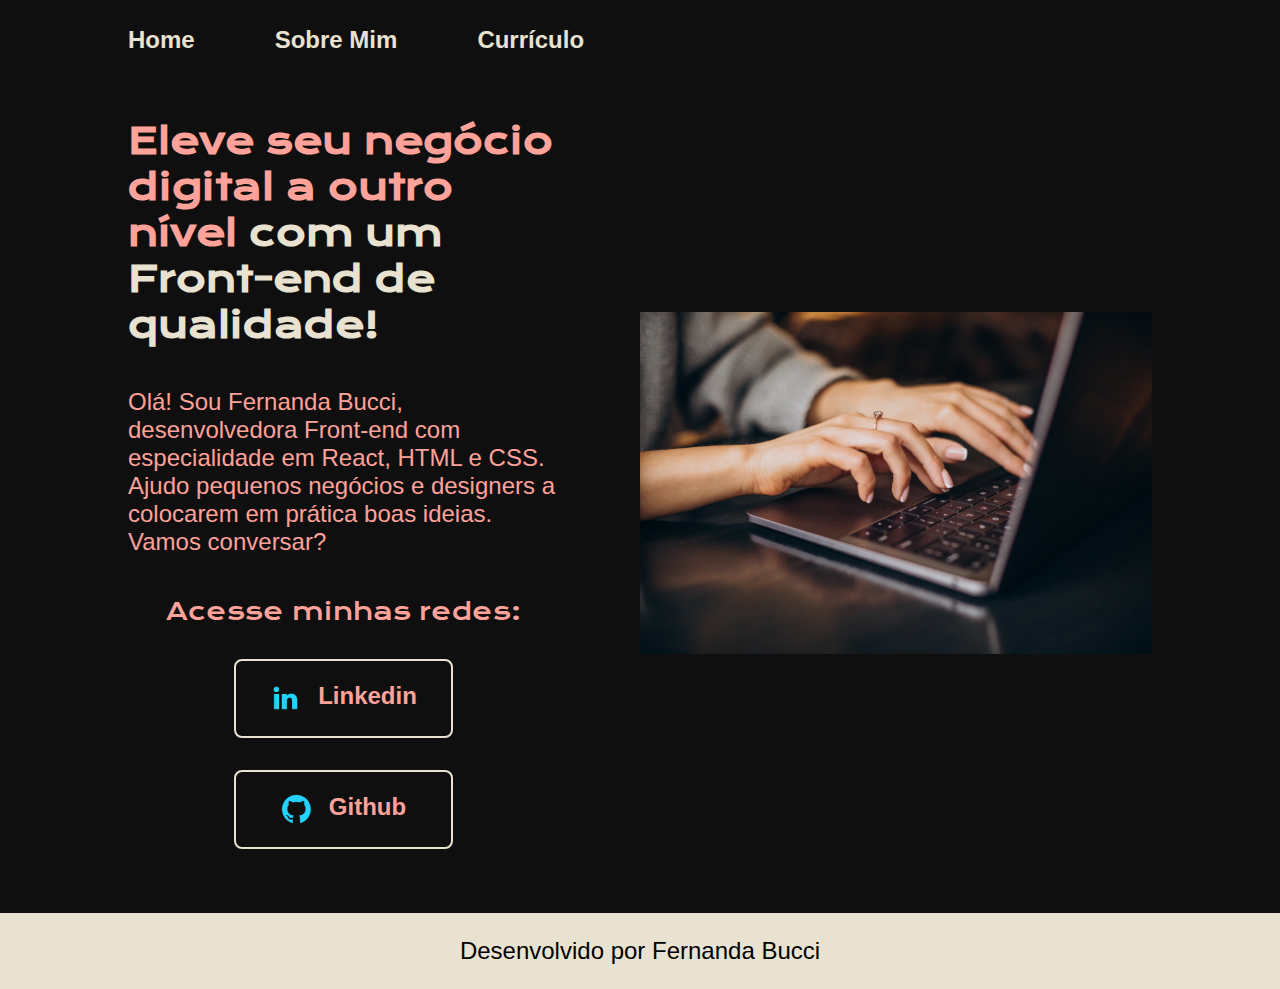
<file: index.html>
<!DOCTYPE html>
<html lang="pt-br">
<head>
    <meta charset="UTF-8">
    <meta name="viewport" content="width=device-width, initial-scale=1.0">
    <title>Portfólio de Fernanda Bucci</title>
    <link rel="stylesheet" href="style.css">
</head>
<body>
    <header class="cabecalho">
        <nav class="cabecalho__menu">
            <a class="cabecalho__menu__link" href="index.html">Home</a> 
            <a class="cabecalho__menu__link" href="about.html">Sobre Mim</a>
            <a class="cabecalho__menu__link" href="curriculo.html">Currículo</a>
        </nav>

    </header> 
    <main class="apresentacao">
        <section class="apresentacao__conteudo">
            <h1 class="apresentacao__conteudo__titulo"> Eleve seu negócio digital a outro nível <strong class="titulo-destaque">com um Front-end de qualidade!</strong></h1>
            <p class="apresentacao__conteudo__texto"> Olá! Sou Fernanda Bucci, desenvolvedora Front-end com especialidade em React, HTML e CSS. Ajudo pequenos negócios e designers a colocarem em prática boas ideias. Vamos conversar?</p>
            <div class="apresentacao__links">
                <h2 class="apresentacao__links__subtitulo"> Acesse minhas redes: </h2>
                <a class="apresentacao__links__navegacao" href="http://linkedin.com/in/fernanda-bucci">
                    <img src="./assets/linkedin.png">
                    Linkedin </a>
                <a class="apresentacao__links__navegacao"href="https://github.com/Fernanda-Bucci">
                    <img src="./assets/github.png">
                    Github </a>
            </div>
        </section>
        <img class="apresentacao__imagem" src="./assets/imagem.jpg" alt="Programação">
    </main>
    <footer class="rodape"> Desenvolvido por Fernanda Bucci </footer> 

    
</body>
</html>
</file>
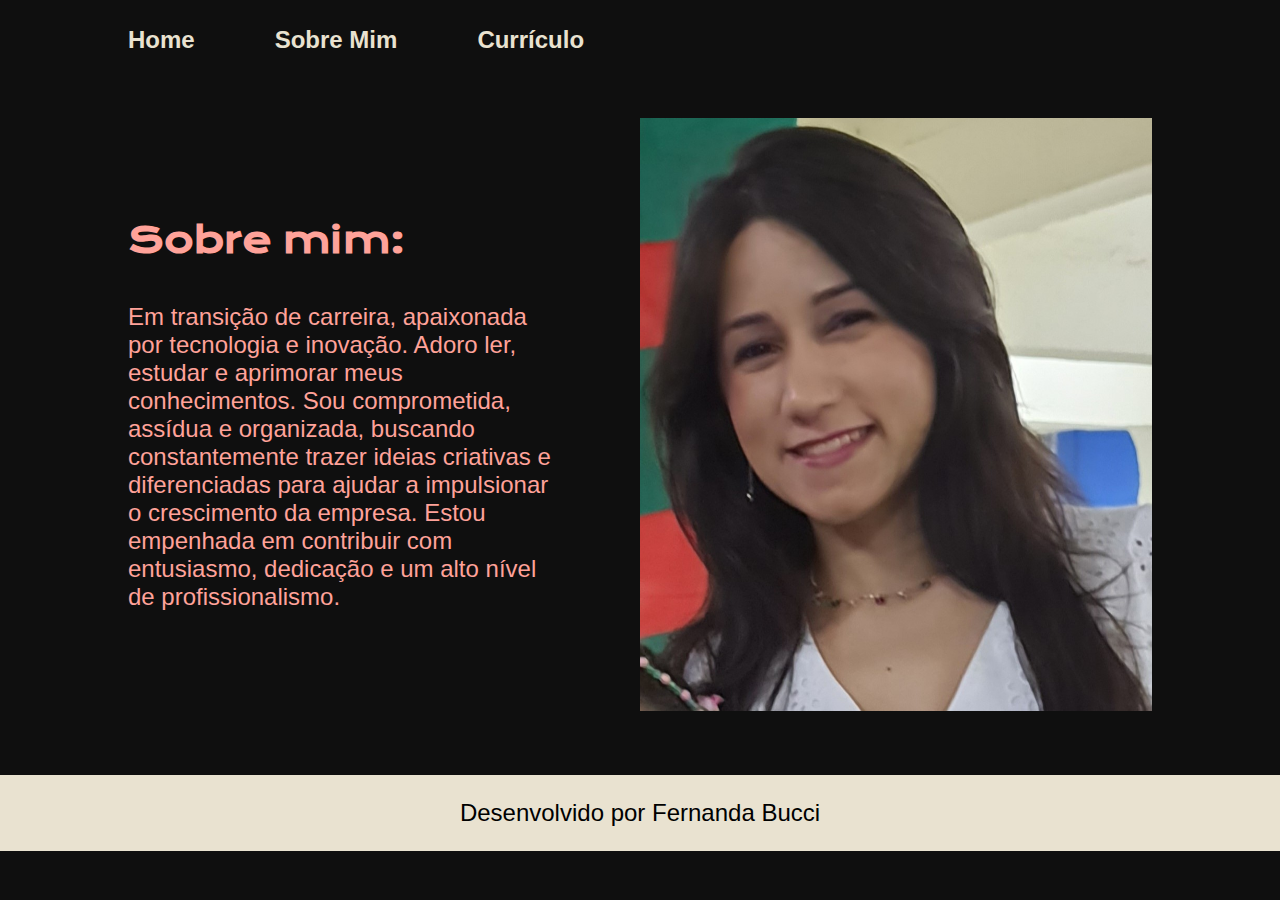
<file: about.html>
<!DOCTYPE html>
<html lang="pt-BR">
<head>
    <meta charset="UTF-8">
    <meta name="viewport" content="width=device-width, initial-scale=1.0">
    <title>Sobre mim</title>
    <link rel="stylesheet" href="style.css">
</head>
<body>

    <header class="cabecalho">        
        <nav class="cabecalho__menu">
            <a class="cabecalho__menu__link" href="index.html">Home</a> 
            <a class="cabecalho__menu__link" href="about.html">Sobre Mim</a>
            <a class="cabecalho__menu__link" href="curriculo.html">Currículo</a>
        </nav>
    </header>
    <main class="apresentacao">
        <section class="apresentacao__conteudo">
        <h1 class="apresentacao__conteudo__titulo"> Sobre mim: </h1>
        <p class="apresentacao__conteudo__texto">Em transição de carreira, apaixonada por tecnologia e inovação. Adoro ler, estudar e aprimorar meus conhecimentos. Sou comprometida, assídua e organizada, buscando constantemente trazer ideias criativas e diferenciadas para ajudar a impulsionar o crescimento da empresa. Estou empenhada em contribuir com entusiasmo, dedicação e um alto nível de profissionalismo.
        </p>
    </section>
        <img class="apresentacao__imagem" src="./assets/Fernanda.jpg" alt="Foto Fernanda Bucci">
    </main>

    <footer class="rodape"> Desenvolvido por Fernanda Bucci </footer> 

</body>
</html>
</file>
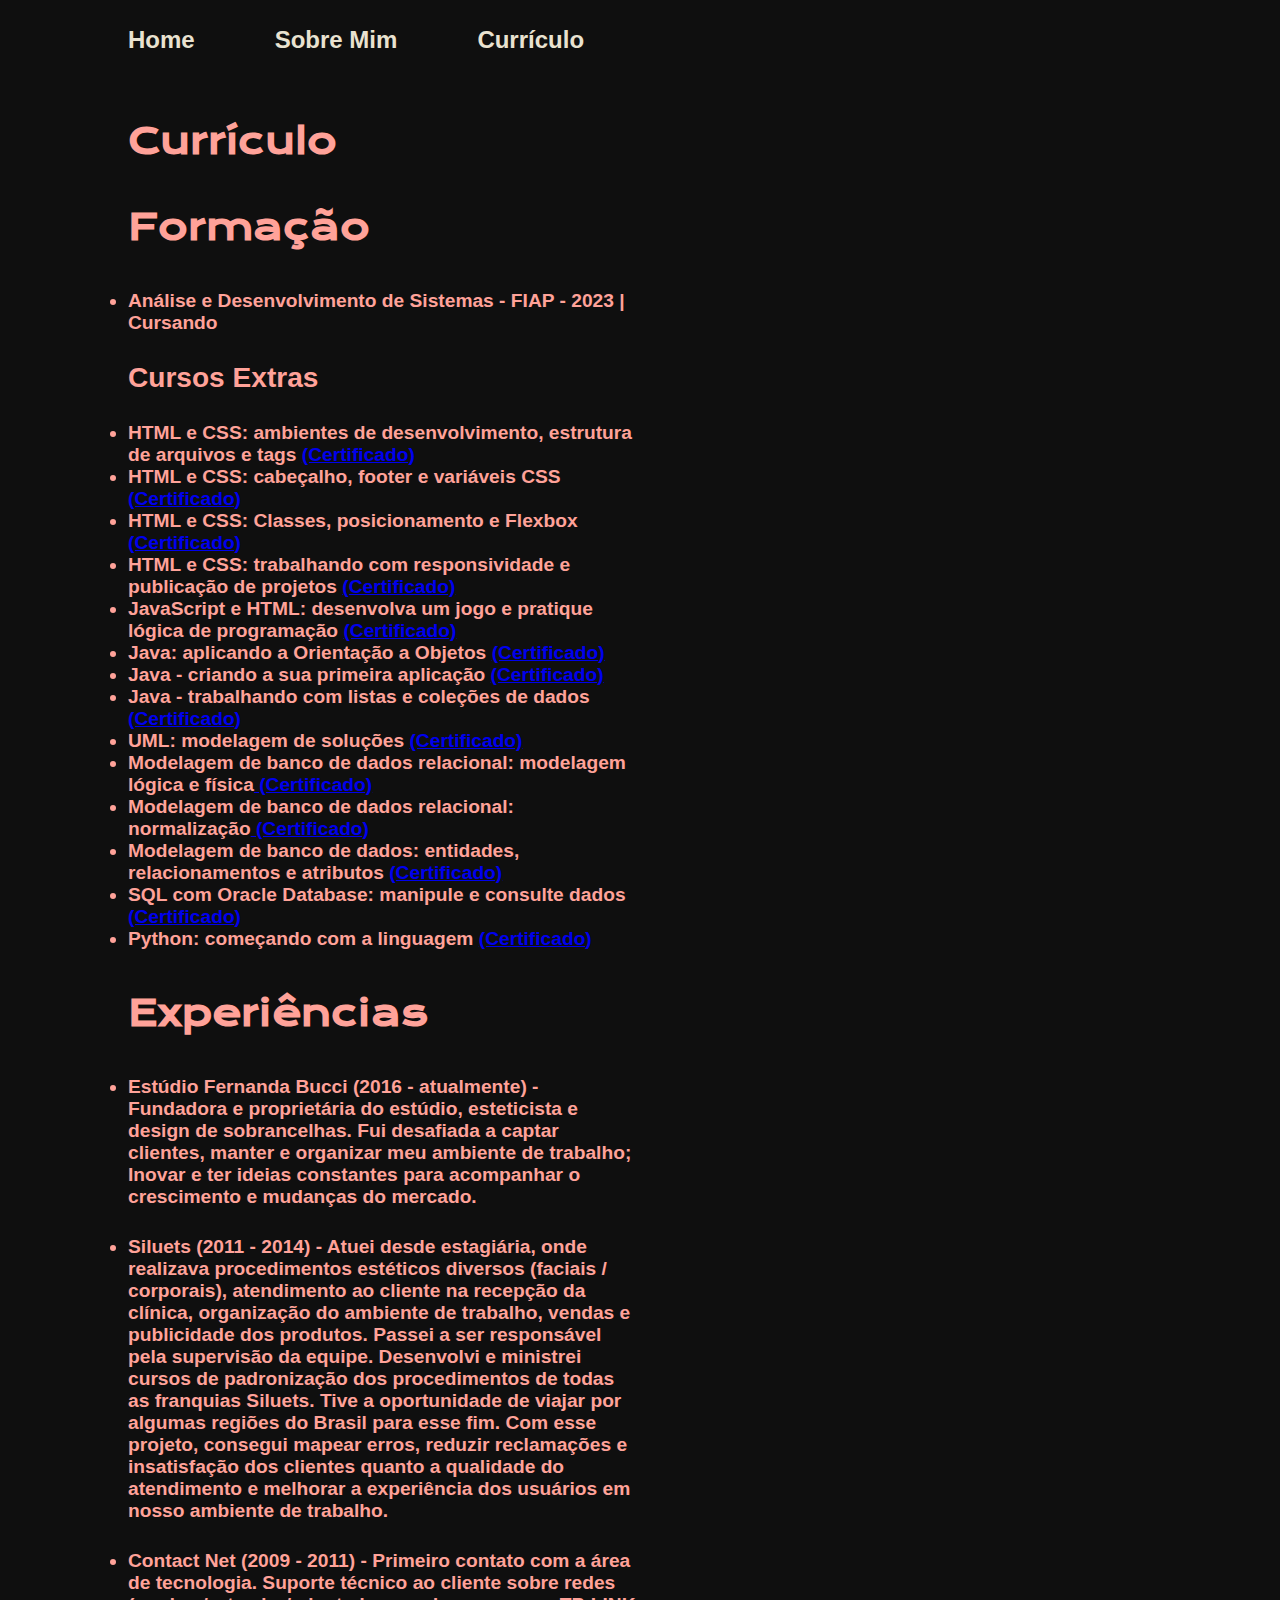
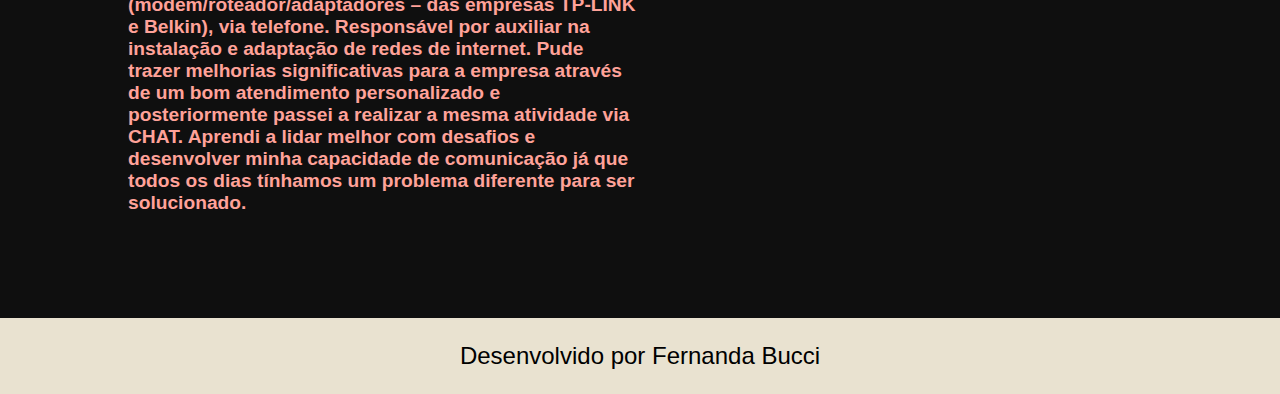
<file: curriculo.html>
<!DOCTYPE html>
<html lang="pt-BR">
<head>
    <meta charset="UTF-8">
    <meta name="viewport" content="width=device-width, initial-scale=1.0">
    <title>Curriculo</title>
    <link rel="stylesheet" href="style.css">
</head>
<body>

    <header class="cabecalho">        
        <nav class="cabecalho__menu">
            <a class="cabecalho__menu__link" href="index.html">Home</a> 
            <a class="cabecalho__menu__link" href="about.html">Sobre Mim</a>
            <a class="cabecalho__menu__link" href="curriculo.html">Currículo</a>
        </nav>
    </header>
      
    <main class="apresentacao">
        <section class="apresentacao__conteudo">
            <h1 class="apresentacao__conteudo__titulo">Currículo</h1>

            <h2 class="apresentacao__conteudo__titulo">Formação</h2>
            <div class="apresentacao__conteudo__texto">
            <ul class="apresentacao__conteudo__texto">
                <li class="apresentacao__conteudo__lista"> Análise e Desenvolvimento de Sistemas - FIAP - 2023 | Cursando</li> <br>
                <h3>Cursos Extras</h3><br>
                <li class="apresentacao__conteudo__lista">HTML e CSS: ambientes de desenvolvimento, estrutura de arquivos e tags <a href="https://cursos.alura.com.br/certificate/99745873-d8ab-46b5-88fe-52cd16346d99">(Certificado) </a> </li>
                <li class="apresentacao__conteudo__lista"> HTML e CSS: cabeçalho, footer e variáveis CSS  <a href="https://cursos.alura.com.br/certificate/f1a1ddf3-f20b-4491-b45e-75c9e4a3c91f"> (Certificado)</a></li>
                <li class="apresentacao__conteudo__lista"> HTML e CSS: Classes, posicionamento e Flexbox <a href="https://cursos.alura.com.br/certificate/b170749f-4b96-4a9a-9fc2-2e8e5aecbd14"> (Certificado)</a></li>
                <li class="apresentacao__conteudo__lista"> HTML e CSS: trabalhando com responsividade e publicação de projetos <a href="https://cursos.alura.com.br/certificate/ca49abaa-cbed-4d3a-a28e-57ee9aa3a0ba"> (Certificado)</a></li>
                <li class="apresentacao__conteudo__lista">JavaScript e HTML: desenvolva um jogo e pratique lógica de programação <a href="https://cursos.alura.com.br/certificate/ac9cf0f4-27ed-451e-b074-65a1c5b75db9"> (Certificado)</a></li>
                <li class="apresentacao__conteudo__lista"> Java: aplicando a Orientação a Objetos <a href=" https://cursos.alura.com.br/certificate/971f9540-3ef8-4c5c-b8ba-612b0a3e8304"> (Certificado)</a></li>
                <li class="apresentacao__conteudo__lista"> Java - criando a sua primeira aplicação <a href="https://cursos.alura.com.br/certificate/f3ecb164-eb9d-417d-9967-7d0ac923e167"> (Certificado)</a></li>
                <li  class="apresentacao__conteudo__lista"> Java - trabalhando com listas e coleções de dados <a href="https://cursos.alura.com.br/certificate/632ed1ff-a0b5-4903-b2e0-5d502e118446">  (Certificado)</a></li>
                <li class="apresentacao__conteudo__lista"> UML: modelagem de soluções <a href="https://cursos.alura.com.br/certificate/84e1b770-eaa4-42d0-936b-4c321afd775b"> (Certificado)</a></li>
                <li class="apresentacao__conteudo__lista"> Modelagem de banco de dados relacional: modelagem lógica e física<a href="https://cursos.alura.com.br/certificate/89f14c89-1e8e-4da8-93a8-edfe432a7b87"> (Certificado)</a></li>
                <li class="apresentacao__conteudo__lista"> Modelagem de banco de dados relacional: normalização<a href="https://cursos.alura.com.br/certificate/7108aa3f-2c95-4fd3-8b47-4b99e790db40"> (Certificado)</a></li>
                <li class="apresentacao__conteudo__lista">Modelagem de banco de dados: entidades, relacionamentos e atributos <a href="https://cursos.alura.com.br/certificate/651a7340-920b-4607-962f-9f18e42d8925">(Certificado)</a></li>
                <li class="apresentacao__conteudo__lista"> SQL com Oracle Database: manipule e consulte dados <a href="https://cursos.alura.com.br/certificate/e92dc69d-7ca6-420c-bbf0-079e898c38c7"> (Certificado)</a></li>
                <li class="apresentacao__conteudo__lista"> Python: começando com a linguagem <a href="https://cursos.alura.com.br/certificate/220ddd12-7272-492c-9a4c-a43a1d86958a"> (Certificado)</a></li>
            
            </ul>
            </div>

            <h2 class="apresentacao__conteudo__titulo">Experiências</h2>
            <ul class="apresentacao__conteudo__texto">

                <li class="apresentacao__conteudo__lista"> Estúdio Fernanda Bucci (2016 - atualmente) - Fundadora e proprietária do estúdio, esteticista e design de sobrancelhas. Fui desafiada a captar clientes, manter e organizar meu ambiente de trabalho; Inovar e ter ideias constantes para acompanhar o crescimento e mudanças do mercado.  </li><br>
                <li class="apresentacao__conteudo__lista"> Siluets (2011 - 2014) - Atuei desde estagiária, onde realizava procedimentos estéticos diversos (faciais / corporais), atendimento ao cliente na recepção da clínica, organização do ambiente de trabalho, vendas e publicidade dos produtos.
                Passei a ser responsável pela supervisão da equipe. Desenvolvi e ministrei cursos de padronização dos procedimentos de todas as franquias Siluets. Tive a oportunidade de viajar por algumas regiões do Brasil para esse fim. Com esse projeto, consegui mapear erros, reduzir reclamações e insatisfação dos clientes quanto a qualidade do atendimento e melhorar a experiência dos usuários em nosso ambiente de trabalho. </li><br>
                <li class="apresentacao__conteudo__lista"> Contact Net (2009 - 2011) - Primeiro contato com a área de tecnologia. Suporte técnico ao cliente sobre redes (modem/roteador/adaptadores – das empresas TP-LINK e Belkin), via telefone. Responsável por auxiliar na instalação e adaptação de redes de internet. Pude trazer melhorias significativas para a empresa através de um bom atendimento personalizado e posteriormente passei a realizar a mesma atividade via CHAT. Aprendi a lidar melhor com desafios e desenvolver minha capacidade de comunicação já que todos os dias tínhamos um problema diferente para ser solucionado. </li>
            </ul>
            </p>
    
        </section>
        
    </main> 


    <footer class="rodape"> Desenvolvido por Fernanda Bucci </footer> 

</body>
</html>
</file>
<file: style.css>
@import url('https://fonts.googleapis.com/css2?family=Krona+One&family=Montserrat:wght@400;600&display=swap');

:root {
    --cor-primaria: #0F0F0F;    
    --cor-secundaria: #FFA299;
    --cor-terciaria: #E9E2D0;
    --cor-hover: #532E1C;

    --fonte-primaria: 'Krona One', sans-serif;
    --fonte-secundaria: 'Montserrant', sans-serif;
}

* {
    margin: 0;
    padding: 0;
}

body {
    /* height: 100vh; */
    box-sizing: border-box;
    background-color: var(--cor-primaria);
    color: var(--cor-secundaria);
}

.cabecalho {
    padding: 2% 0% 0% 10%;

}

.cabecalho__menu {
    display: flex;
    gap: 80px;
}

.cabecalho__menu__link {
    font-family: var(--fonte-secundaria);
    font-size: 1.5rem; 
    font-weight: 600;
    color: var(--cor-terciaria);
    text-decoration: none;
}

.titulo-destaque {

    color: var(--cor-terciaria);
}

.apresentacao {

    padding: 5% 10%;
    display: flex;
    justify-content: space-between;
    align-items: center;
    font-size: 1.5rem;
    font-family: var(--fonte-secundaria);
    gap: 82px; 
}

.apresentacao__conteudo {
    width: 50%; /*615px*/
    display: flex;
    flex-direction: column;
    gap: 40px;
}

.apresentacao__conteudo__titulo {
    font-size: 2.25rem; /*36px*/
    font-family: var(--fonte-primaria);
}

.apresentacao__conteudo__texto {
    font-size: 1.5rem;
    font-family: var(--fonte-secundaria);
}

.apresentacao__conteudo__lista {
    font-size: 1.2rem;
    font-weight: 600;
    text-decoration: none;
}

.apresentacao__links {
    display: flex;
    flex-direction: column;
    justify-content:space-between;
    align-items: center;
    gap: 32px;
}

.apresentacao__links__subtitulo {
    font-family: var(--fonte-primaria);
    font-weight: 400;
    font-size: 1.5rem;
}

.apresentacao__links__navegacao {
    /* background-color: #22d4FD; */
    display: flex;
    justify-content: center;
    gap: 16px;
    border: 2px solid var(--cor-terciaria);
    width: 50%; /*378px*/
    text-align: center; 
    border-radius: 8px;
    font-weight: 600;
    padding: 21.5px 0;
    text-decoration: none;
    color:var(--cor-secundaria); 

}

.apresentacao__links__navegacao:hover {
    background-color: var(--cor-hover);
} 

.apresentacao__imagem {
    width: 50%;
    }

.rodape {
    padding: 24px;
    color: #000000;
    background-color: var(--cor-terciaria);
    text-align: center;
    font-family: var(--fonte-secundaria);
    font-size: 1.5rem;
    font-weight: 400;
}

@media (max-width: 1200px){

    .cabecalho {
        padding: 10%;
    }

    .cabecalho__menu {
        justify-content: center;
    }

    .apresentacao {
        flex-direction: column-reverse;
        padding: 5%;
    }

    .apresentacao__conteudo {
        width: auto;
    }
}
</file>
